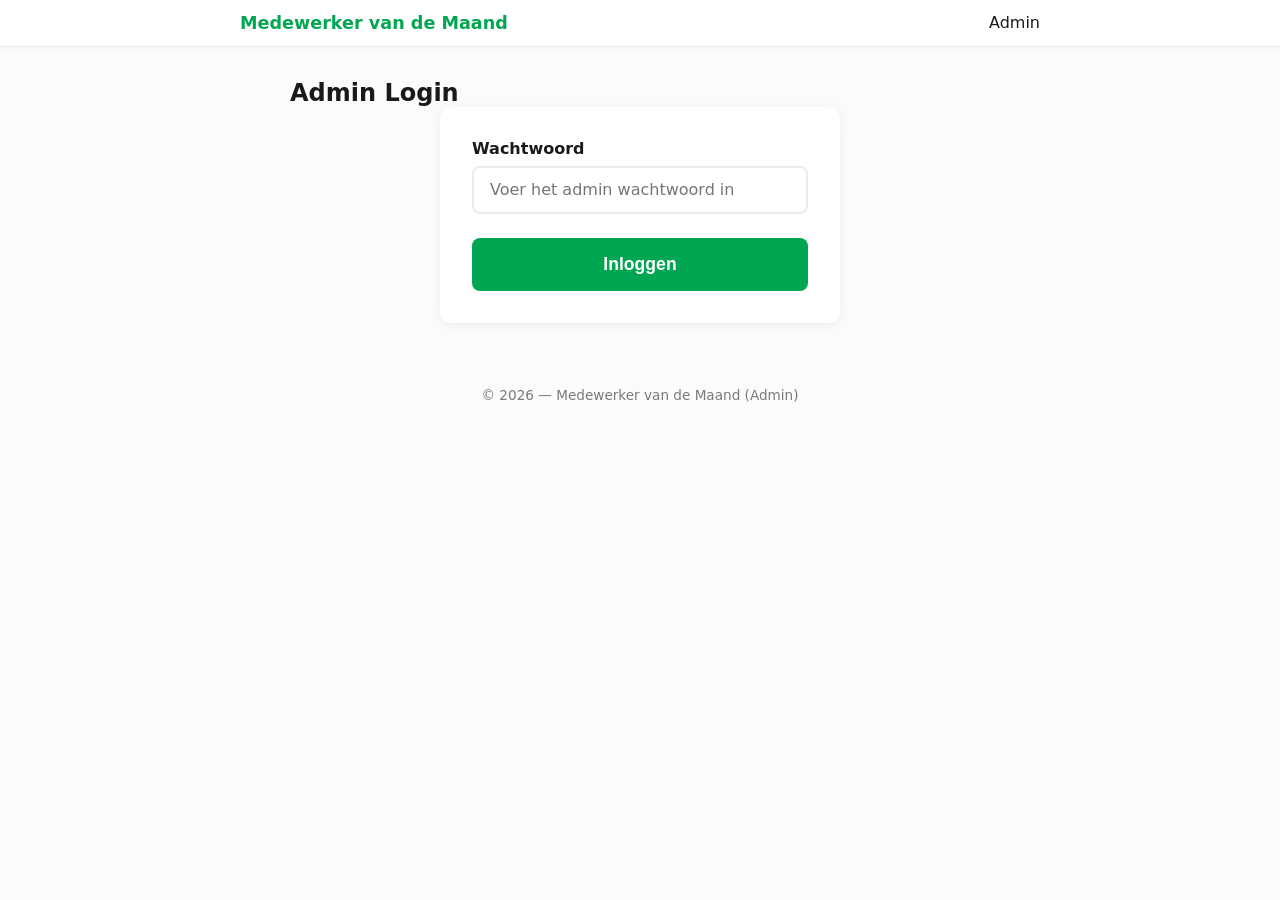
<file: admin.html>
<!DOCTYPE html>
<html lang="nl">
<head>
    <meta charset="UTF-8">
    <meta name="viewport" content="width=device-width, initial-scale=1.0">
    <title>Admin - Medewerker van de Maand</title>
    <link rel="icon" href="data:image/svg+xml,<svg xmlns='http://www.w3.org/2000/svg' viewBox='0 0 100 100'><text y='.9em' font-size='90'>🏆</text></svg>">
    <link rel="stylesheet" href="css/style.css?v=4">
</head>
<body>
    <nav class="navbar">
        <div class="nav-content">
            <span class="logo">Medewerker van de Maand</span>
            <span class="nav-month">Admin</span>
        </div>
    </nav>

    <main class="main">
        <div class="container">
            <!-- Login sectie -->
            <section id="login-section" class="login-section">
                <h1>Admin Login</h1>
                <form id="login-form" class="vote-form" style="max-width: 400px; margin: 0 auto;">
                    <div class="form-group">
                        <label for="admin-password">Wachtwoord</label>
                        <input type="password" id="admin-password" required placeholder="Voer het admin wachtwoord in">
                    </div>
                    <button type="submit" class="btn-primary">Inloggen</button>
                    <div id="login-error" class="error-message" style="display:none;">
                        <p>Onjuist wachtwoord</p>
                    </div>
                </form>
            </section>

            <!-- Dashboard sectie -->
            <section id="dashboard-section" style="display:none;">
                <div class="dashboard-header">
                    <h1>📊 Resultaten</h1>
                    <span class="stat-label" id="vote-count-label"></span>
                </div>

                <!-- Stem toevoegen -->
                <div class="vote-form admin-add-form">
                    <h2>➕ Stem toevoegen</h2>
                    <p class="admin-hint">Voer hier de stemmen in die je per email ontvangt</p>
                    <form id="add-vote-form">
                        <div class="form-group">
                            <label for="add-nominee">Genomineerde</label>
                            <input type="text" id="add-nominee" required placeholder="Naam collega">
                        </div>
                        <div class="form-group">
                            <label for="add-motivation">Motivatie</label>
                            <textarea id="add-motivation" required placeholder="Waarom deze collega?"></textarea>
                        </div>
                        <button type="submit" class="btn-primary">Stem toevoegen</button>
                    </form>
                </div>

                <!-- Ranking -->
                <div class="vote-form" style="margin-top: 1.5rem;">
                    <h2>🏆 Ranking</h2>
                    <div id="ranking-list">
                        <p class="loading">Nog geen stemmen ingevoerd.</p>
                    </div>
                </div>

                <!-- Alle stemmen -->
                <div class="vote-form" style="margin-top: 1.5rem;">
                    <h2>📝 Alle stemmen</h2>
                    <div id="votes-list">
                        <p class="loading">Nog geen stemmen ingevoerd.</p>
                    </div>
                </div>

                <!-- Acties -->
                <div class="vote-form admin-actions" style="margin-top: 1.5rem;">
                    <h2>⚙️ Acties</h2>
                    <button id="export-reveal-btn" class="btn-secondary">📤 Exporteer voor reveal-pagina</button>
                    <button id="clear-btn" class="btn-danger">🗑️ Wis alle stemmen</button>
                </div>
            </section>
        </div>
    </main>

    <footer class="footer">
        <p>© 2026 — Medewerker van de Maand (Admin)</p>
    </footer>

    <script src="js/admin.js?v=5"></script>
</body>
</html>
</file>
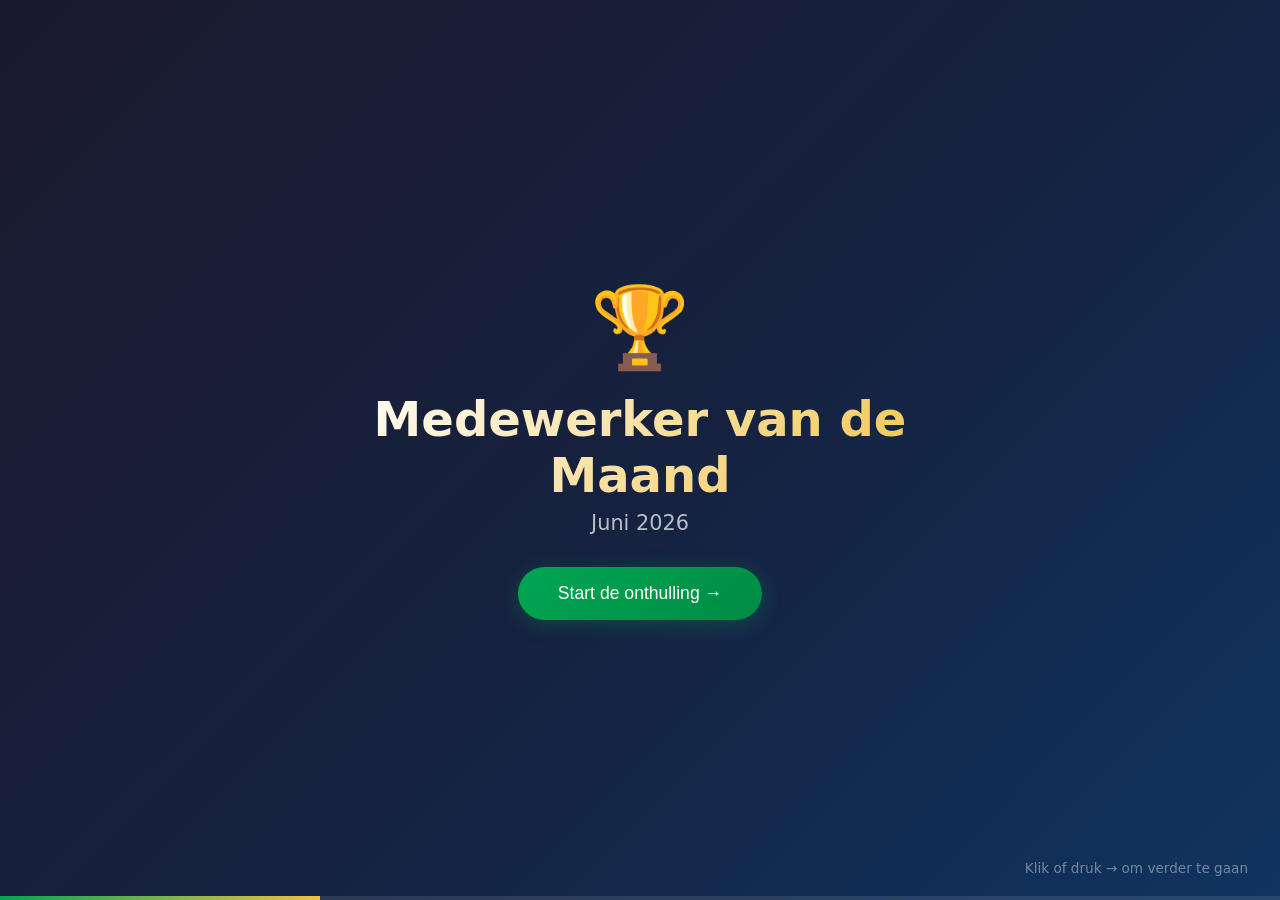
<file: reveal.html>
<!DOCTYPE html>
<html lang="nl">
<head>
    <meta charset="UTF-8">
    <meta name="viewport" content="width=device-width, initial-scale=1.0">
    <title>Medewerker van de Maand - De Onthulling!</title>
    <link rel="icon" href="data:image/svg+xml,<svg xmlns='http://www.w3.org/2000/svg' viewBox='0 0 100 100'><text y='.9em' font-size='90'>🏆</text></svg>">
    <link rel="stylesheet" href="css/reveal.css">
</head>
<body>
    <canvas id="confetti-canvas"></canvas>

    <!-- Intro scherm -->
    <section class="slide active" id="slide-intro">
        <div class="slide-content">
            <div class="intro-emoji">🏆</div>
            <h1>Medewerker van de Maand</h1>
            <p class="subtitle">Juni 2026</p>
            <button class="btn-next" onclick="nextSlide()">Start de onthulling →</button>
        </div>
    </section>

    <!-- Genomineerden (worden dynamisch gegenereerd) -->
    <div id="nominee-slides"></div>

    <!-- Drumroll voor de winnaar -->
    <section class="slide" id="slide-drumroll">
        <div class="slide-content">
            <div class="drumroll-emoji">🥁</div>
            <h1 class="drumroll-text">En de winnaar is...</h1>
            <div class="drumroll-count" id="drumroll-count">3</div>
            <div class="drumroll-dots" id="drumroll-dots"></div>
        </div>
    </section>

    <!-- Winnaar scherm -->
    <section class="slide" id="slide-winner">
        <div class="slide-content">
            <div class="winner-badge">👑</div>
            <p class="winner-label">De winnaar is...</p>
            <h1 class="winner-name" id="winner-name"></h1>
            <div class="winner-title" id="winner-title"></div>
            <div class="winner-votes" id="winner-votes"></div>
            <div class="winner-motivations" id="winner-motivations"></div>
        </div>
    </section>

    <div class="progress-bar">
        <div class="progress-fill" id="progress-fill"></div>
    </div>

    <div class="nav-hint" id="nav-hint">Klik of druk → om verder te gaan</div>

    <script src="js/reveal-data.js"></script>
    <script src="js/reveal.js"></script>
</body>
</html>
</file>
<file: css/style.css>
* { margin: 0; padding: 0; box-sizing: border-box; }

:root {
    --afas-green: #00a651;
    --afas-green-dark: #008c44;
    --afas-green-light: #e6f7ef;
    --text-dark: #1a1a1a;
    --text-medium: #4a4a4a;
    --text-light: #7a7a7a;
    --bg-white: #ffffff;
    --bg-light: #fafbfc;
    --border: #e8ecf0;
    --radius: 12px;
    --shadow: 0 2px 12px rgba(0,0,0,0.06);
}

body {
    font-family: 'Segoe UI', system-ui, -apple-system, sans-serif;
    background: var(--bg-light);
    color: var(--text-dark);
    min-height: 100vh;
}

/* Navbar */
.navbar {
    background: var(--bg-white);
    border-bottom: 1px solid var(--border);
    padding: 0.8rem 2rem;
    position: sticky;
    top: 0;
    z-index: 100;
    box-shadow: 0 1px 4px rgba(0,0,0,0.04);
}

.nav-content {
    max-width: 800px;
    margin: 0 auto;
    display: flex;
    align-items: center;
    justify-content: space-between;
}

.logo {
    font-weight: 700;
    color: var(--afas-green);
    font-size: 1.1rem;
    display: flex;
    align-items: center;
    gap: 0.5rem;
}

.logo-icon {
    flex-shrink: 0;
}

.nav-tabs {
    display: flex;
    gap: 0.25rem;
}

.nav-tab {
    background: none;
    border: none;
    padding: 0.5rem 1rem;
    font-size: 0.9rem;
    color: var(--text-light);
    cursor: pointer;
    border-radius: 8px;
    transition: all 0.2s;
    font-weight: 500;
}

.nav-tab:hover {
    background: var(--bg-light);
    color: var(--text-dark);
}

.nav-tab.active {
    background: var(--afas-green-light);
    color: var(--afas-green);
    font-weight: 600;
}

/* Main */
.main { padding: 2rem 1rem; }
.container { max-width: 700px; margin: 0 auto; }
#tab-reveal .reveal-slide { max-width: none; }
#tab-reveal { max-width: 1200px; margin: 0 auto; }

.site-notice {
    max-width: 700px;
    margin: 0 auto 1rem;
    padding: 0.9rem 1.1rem;
    background: var(--afas-green-light);
    color: var(--afas-green-dark);
    border: 1px solid rgba(0, 166, 81, 0.2);
    border-radius: var(--radius);
    font-weight: 600;
    text-align: center;
}

/* Tabs */
.tab-content { display: none; }
.tab-content.active { display: block; animation: fadeIn 0.3s ease; }

@keyframes fadeIn {
    from { opacity: 0; transform: translateY(10px); }
    to { opacity: 1; transform: translateY(0); }
}

/* Hero */
.hero { text-align: center; margin-bottom: 2rem; }
.hero-emoji { font-size: 3.5rem; margin-bottom: 0.5rem; }
.hero h1 { font-size: 2.2rem; font-weight: 800; color: var(--text-dark); }
.hero-sub { color: var(--text-medium); margin-top: 0.5rem; font-size: 1.05rem; }

/* Form */
.vote-form {
    background: var(--bg-white);
    padding: 2rem;
    border-radius: var(--radius);
    box-shadow: var(--shadow);
}

.form-group { margin-bottom: 1.5rem; }
.form-group label {
    display: block;
    font-weight: 600;
    margin-bottom: 0.5rem;
    color: var(--text-dark);
}

.form-group input,
.form-group textarea,
.form-group select {
    width: 100%;
    padding: 0.8rem 1rem;
    border: 2px solid var(--border);
    border-radius: 8px;
    font-size: 1rem;
    font-family: inherit;
    transition: border-color 0.2s;
}

.form-group input:focus,
.form-group textarea:focus,
.form-group select:focus {
    outline: none;
    border-color: var(--afas-green);
}

/* Buttons */
.btn-primary {
    width: 100%;
    padding: 1rem;
    background: var(--afas-green);
    color: white;
    border: none;
    border-radius: 8px;
    font-size: 1.1rem;
    font-weight: 600;
    cursor: pointer;
    transition: all 0.2s;
}

.btn-primary:hover { background: var(--afas-green-dark); transform: translateY(-1px); }
.btn-primary:disabled, .btn-disabled { background: #ccc; cursor: not-allowed; transform: none; }

.btn-big { padding: 1.2rem 3rem; font-size: 1.2rem; width: auto; border-radius: 50px; }

.btn-secondary {
    background: var(--bg-light);
    color: var(--text-dark);
    border: 1px solid var(--border);
    padding: 0.7rem 1.5rem;
    border-radius: 8px;
    cursor: pointer;
    font-size: 0.9rem;
}

.btn-danger {
    background: #e74c3c;
    color: white;
    border: none;
    padding: 0.7rem 1.5rem;
    border-radius: 8px;
    cursor: pointer;
    font-size: 0.9rem;
}
.btn-danger:hover { background: #c0392b; }

.btn-delete {
    background: none;
    border: none;
    color: var(--text-light);
    font-size: 1.2rem;
    cursor: pointer;
    padding: 0.25rem 0.5rem;
    border-radius: 4px;
}
.btn-delete:hover { background: #fee; color: #e74c3c; }

/* Messages */
.success-message, .info-message {
    text-align: center;
    padding: 3rem 2rem;
    background: var(--bg-white);
    border-radius: var(--radius);
    box-shadow: var(--shadow);
}
.success-icon { font-size: 3rem; color: var(--afas-green); margin-bottom: 1rem; }
.error-message { color: #e74c3c; margin-top: 1rem; }
.loading { text-align: center; padding: 2rem; color: var(--text-light); }

/* Admin */
.dashboard-header {
    display: flex;
    align-items: center;
    justify-content: space-between;
    margin-bottom: 1.5rem;
}
.admin-hint { color: var(--text-light); font-size: 0.9rem; margin-bottom: 1rem; }
.admin-actions { display: flex; gap: 1rem; }

.ranking-item {
    display: flex;
    align-items: center;
    padding: 0.8rem 0;
    border-bottom: 1px solid var(--border);
}
.ranking-item:last-child { border-bottom: none; }
.ranking-pos { min-width: 2.5rem; font-size: 1.3rem; font-weight: 700; color: var(--afas-green); }
.ranking-name { flex: 1; font-weight: 500; }
.ranking-count {
    background: var(--afas-green);
    color: white;
    padding: 0.2rem 0.7rem;
    border-radius: 20px;
    font-size: 0.8rem;
    font-weight: 600;
}

.vote-item { padding: 0.4rem 0; border-bottom: 1px solid var(--border); }
.vote-item:last-child { border-bottom: none; }
.vote-item-header { display: flex; justify-content: space-between; align-items: center; }
.vote-item-to { color: var(--afas-green); font-weight: 600; }
.vote-item-motivation { color: var(--text-medium); font-style: italic; margin-top: 0.15rem; }

/* Reveal */
.reveal-intro { text-align: center; padding: 3rem 0; }

.reveal-slide {
    background: var(--bg-white);
    border-radius: var(--radius);
    box-shadow: var(--shadow);
    padding: 3rem 2rem;
    text-align: center;
    min-height: 300px;
    max-width: 1100px;
    margin: 0 auto;
    width: 100%;
    display: flex;
    flex-direction: column;
    justify-content: center;
    animation: fadeIn 0.4s ease;
}

.reveal-slide .nominee-rank {
    color: var(--text-light);
    text-transform: uppercase;
    letter-spacing: 2px;
    font-size: 0.9rem;
}

.reveal-slide .nominee-name {
    font-size: 2.5rem;
    font-weight: 800;
    color: var(--text-dark);
    margin: 0.5rem 0;
}

.reveal-slide .nominee-votes {
    color: var(--afas-green);
    font-weight: 700;
    font-size: 1.2rem;
    margin-bottom: 1.5rem;
}

.reveal-slide blockquote {
    background: var(--afas-green-light);
    border-left: 3px solid var(--afas-green);
    padding: 0.8rem 1.2rem;
    margin: 0.5rem 0;
    border-radius: 0 8px 8px 0;
    text-align: left;
    font-style: italic;
    color: var(--text-medium);
}

.reveal-slide.winner .nominee-name {
    color: var(--afas-green);
    font-size: 3rem;
}

.reveal-slide.winner blockquote {
    border-left-color: #f0c040;
}

/* Single votes overzichtspagina */
.single-votes-grid {
    display: grid;
    grid-template-columns: repeat(2, 1fr);
    gap: 0.6rem;
    margin-top: 0.5rem;
    text-align: left;
}
.single-vote-card {
    background: var(--bg-white);
    border-radius: var(--radius);
    padding: 0.8rem;
    border: 2px dashed var(--afas-green);
    position: relative;
    transition: transform 0.2s ease, box-shadow 0.2s ease;
}
.single-vote-card:hover {
    transform: translateY(-2px);
    box-shadow: 0 4px 16px rgba(0, 166, 81, 0.15);
}
.single-vote-card::before {
    content: '⭐';
    position: absolute;
    top: -10px;
    right: 10px;
    font-size: 1.2rem;
}
.single-vote-card .single-vote-name {
    font-weight: 700;
    font-size: 1.1rem;
    color: var(--afas-green-dark);
    margin-bottom: 0.3rem;
}
.single-vote-card blockquote {
    background: transparent;
    border-left: 2px solid var(--afas-green);
    padding: 0.4rem 0.8rem;
    margin: 0;
    font-size: 0.9rem;
}

.reveal-nav { text-align: center; margin-top: 1.5rem; }
.reveal-nav .btn-primary { width: auto; padding: 0.8rem 2rem; }

.reveal-progress {
    height: 4px;
    background: var(--border);
    border-radius: 2px;
    margin-top: 1.5rem;
    overflow: hidden;
}
.reveal-progress-fill {
    height: 100%;
    background: linear-gradient(90deg, var(--afas-green), #f0c040);
    transition: width 0.4s ease;
    width: 0;
}

/* Confetti */
#confetti-canvas {
    position: fixed;
    top: 0; left: 0;
    width: 100%; height: 100%;
    pointer-events: none;
    z-index: 1000;
    display: none;
}

/* Footer */
.footer { text-align: center; padding: 2rem; color: var(--text-light); font-size: 0.85rem; }

/* Responsive */
@media (max-width: 600px) {
    .nav-content { flex-direction: column; gap: 0.5rem; }
    .main { padding: 1rem 0.5rem; }
    .vote-form { padding: 1.5rem; }
    .hero h1 { font-size: 1.7rem; }
    .reveal-slide .nominee-name { font-size: 1.8rem; }
    .btn-big { width: 100%; }
    .single-votes-grid { grid-template-columns: 1fr; }
}
</file>
<file: css/reveal.css>
/* === REVEAL PRESENTATIE STYLING === */
* {
    margin: 0;
    padding: 0;
    box-sizing: border-box;
}

:root {
    --afas-green: #00a651;
    --afas-green-dark: #008c44;
    --gold: #f0c040;
    --bg-dark: #1a1a2e;
    --bg-card: rgba(255, 255, 255, 0.08);
    --text-white: #ffffff;
    --text-light: rgba(255, 255, 255, 0.7);
}

body {
    font-family: 'Segoe UI', system-ui, -apple-system, sans-serif;
    background: linear-gradient(135deg, var(--bg-dark) 0%, #16213e 50%, #0f3460 100%);
    color: var(--text-white);
    min-height: 100vh;
    overflow: hidden;
}

/* Canvas voor confetti */
#confetti-canvas {
    position: fixed;
    top: 0;
    left: 0;
    width: 100%;
    height: 100%;
    pointer-events: none;
    z-index: 1000;
    display: none;
}

/* === SLIDES === */
.slide {
    position: fixed;
    top: 0;
    left: 0;
    width: 100%;
    height: 100%;
    display: flex;
    align-items: center;
    justify-content: center;
    opacity: 0;
    transform: translateX(60px);
    transition: all 0.6s cubic-bezier(0.4, 0, 0.2, 1);
    pointer-events: none;
}

.slide.active {
    opacity: 1;
    transform: translateX(0);
    pointer-events: all;
}

.slide.past {
    opacity: 0;
    transform: translateX(-60px);
}

.slide-content {
    text-align: center;
    max-width: 700px;
    padding: 2rem;
}

/* === INTRO === */
.intro-emoji {
    font-size: 5rem;
    margin-bottom: 1rem;
    animation: bounce 2s infinite;
}

.slide h1 {
    font-size: 3rem;
    font-weight: 700;
    margin-bottom: 0.5rem;
    background: linear-gradient(135deg, var(--text-white), var(--gold));
    -webkit-background-clip: text;
    -webkit-text-fill-color: transparent;
    background-clip: text;
}

.subtitle {
    font-size: 1.3rem;
    color: var(--text-light);
    margin-bottom: 2rem;
}

.btn-next {
    background: linear-gradient(135deg, var(--afas-green), var(--afas-green-dark));
    color: white;
    border: none;
    padding: 1rem 2.5rem;
    font-size: 1.1rem;
    border-radius: 50px;
    cursor: pointer;
    transition: transform 0.2s, box-shadow 0.2s;
    box-shadow: 0 4px 20px rgba(0, 166, 81, 0.3);
}

.btn-next:hover {
    transform: scale(1.05);
    box-shadow: 0 6px 30px rgba(0, 166, 81, 0.5);
}

/* === NOMINEES === */
.nominee-rank {
    font-size: 1rem;
    color: var(--text-light);
    text-transform: uppercase;
    letter-spacing: 2px;
    margin-bottom: 0.5rem;
}

.nominee-name {
    font-size: 3rem;
    margin-bottom: 0.3rem;
}

.nominee-title {
    font-size: 1.1rem;
    color: var(--gold);
    font-style: italic;
    margin-bottom: 0.8rem;
    letter-spacing: 1px;
}

.nominee-votes {
    font-size: 1.2rem;
    color: var(--gold);
    margin-bottom: 1.5rem;
    font-weight: 600;
}

.nominee-motivations blockquote {
    background: var(--bg-card);
    backdrop-filter: blur(10px);
    border-left: 3px solid var(--afas-green);
    padding: 1rem 1.5rem;
    margin: 0.8rem 0;
    border-radius: 0 12px 12px 0;
    font-style: italic;
    color: var(--text-light);
    text-align: left;
    animation: fadeInUp 0.5s ease forwards;
    opacity: 0;
}

.nominee-motivations blockquote:nth-child(1) { animation-delay: 0.2s; }
.nominee-motivations blockquote:nth-child(2) { animation-delay: 0.4s; }
.nominee-motivations blockquote:nth-child(3) { animation-delay: 0.6s; }
.nominee-motivations blockquote:nth-child(4) { animation-delay: 0.8s; }
.nominee-motivations blockquote:nth-child(5) { animation-delay: 1s; }

/* === WINNAAR === */
.winner-badge {
    font-size: 6rem;
    animation: bounce 1s ease;
}

.winner-label {
    font-size: 1.3rem;
    color: var(--text-light);
    margin-bottom: 0.5rem;
    text-transform: uppercase;
    letter-spacing: 3px;
}

.winner-name {
    font-size: 4rem !important;
}

.winner-title {
    font-size: 1.3rem;
    color: var(--gold);
    font-style: italic;
    letter-spacing: 1px;
    margin-bottom: 0.3rem;
    animation: fadeInUp 0.8s ease 0.5s forwards;
    opacity: 0;
}

.winner-votes {
    font-size: 1.4rem;
    color: var(--gold);
    font-weight: 700;
    margin: 0.5rem 0 1.5rem;
}

.winner-motivations blockquote {
    background: var(--bg-card);
    backdrop-filter: blur(10px);
    border-left: 3px solid var(--gold);
    padding: 1rem 1.5rem;
    margin: 0.8rem auto;
    border-radius: 0 12px 12px 0;
    font-style: italic;
    color: var(--text-light);
    text-align: left;
    max-width: 500px;
    animation: fadeInUp 0.5s ease forwards;
    opacity: 0;
}

.winner-motivations blockquote:nth-child(1) { animation-delay: 0.5s; }
.winner-motivations blockquote:nth-child(2) { animation-delay: 0.8s; }
.winner-motivations blockquote:nth-child(3) { animation-delay: 1.1s; }

/* === PROGRESS BAR === */
.progress-bar {
    position: fixed;
    bottom: 0;
    left: 0;
    width: 100%;
    height: 4px;
    background: rgba(255, 255, 255, 0.1);
    z-index: 100;
}

.progress-fill {
    height: 100%;
    background: linear-gradient(90deg, var(--afas-green), var(--gold));
    transition: width 0.4s ease;
    width: 0;
}

/* === NAV HINT === */
.nav-hint {
    position: fixed;
    bottom: 1.5rem;
    right: 2rem;
    color: var(--text-light);
    font-size: 0.85rem;
    opacity: 0.6;
}

/* === ANIMATIES === */
@keyframes bounce {
    0%, 100% { transform: translateY(0); }
    50% { transform: translateY(-10px); }
}

@keyframes fadeInUp {
    from {
        opacity: 0;
        transform: translateY(20px);
    }
    to {
        opacity: 1;
        transform: translateY(0);
    }
}

/* === NAAM ONTHULLING === */
.reveal-name {
    transition: all 0.6s cubic-bezier(0.4, 0, 0.2, 1);
}

.reveal-name.name-hidden {
    filter: blur(20px);
    opacity: 0.3;
    transform: scale(0.8);
}

.reveal-name.name-revealed {
    animation: nameReveal 0.8s cubic-bezier(0.2, 0.8, 0.2, 1) forwards;
}

@keyframes nameReveal {
    0% { filter: blur(20px); opacity: 0.3; transform: scale(0.8); }
    50% { filter: blur(5px); opacity: 0.7; transform: scale(1.05); }
    100% { filter: blur(0); opacity: 1; transform: scale(1); }
}

.detail-appear {
    animation: fadeInUp 0.5s ease forwards;
}

/* === DRUMROLL === */
.drumroll-emoji {
    font-size: 5rem;
    margin-bottom: 1rem;
    animation: drumrollShake 0.3s infinite;
}

@keyframes drumrollShake {
    0%, 100% { transform: rotate(-5deg); }
    50% { transform: rotate(5deg); }
}

.drumroll-text {
    font-size: 2.5rem;
    margin-bottom: 2rem;
    color: var(--gold);
    -webkit-text-fill-color: var(--gold);
}

.drumroll-count {
    font-size: 8rem;
    font-weight: 900;
    color: var(--text-white);
    text-shadow: 0 0 40px rgba(240, 192, 64, 0.5);
    transition: transform 0.3s;
}

.drumroll-count.count-pop {
    animation: countPop 0.6s cubic-bezier(0.2, 0.8, 0.2, 1);
}

@keyframes countPop {
    0% { transform: scale(0.3); opacity: 0; }
    50% { transform: scale(1.3); opacity: 1; }
    100% { transform: scale(1); opacity: 1; }
}

/* === RESPONSIVE === */
@media (max-width: 768px) {
    .slide h1 {
        font-size: 2rem;
    }
    .nominee-name {
        font-size: 2rem;
    }
    .winner-name {
        font-size: 2.5rem !important;
    }
    .winner-badge {
        font-size: 4rem;
    }
    .slide-content {
        padding: 1rem;
    }
    .nav-hint {
        display: none;
    }
}
</file>
